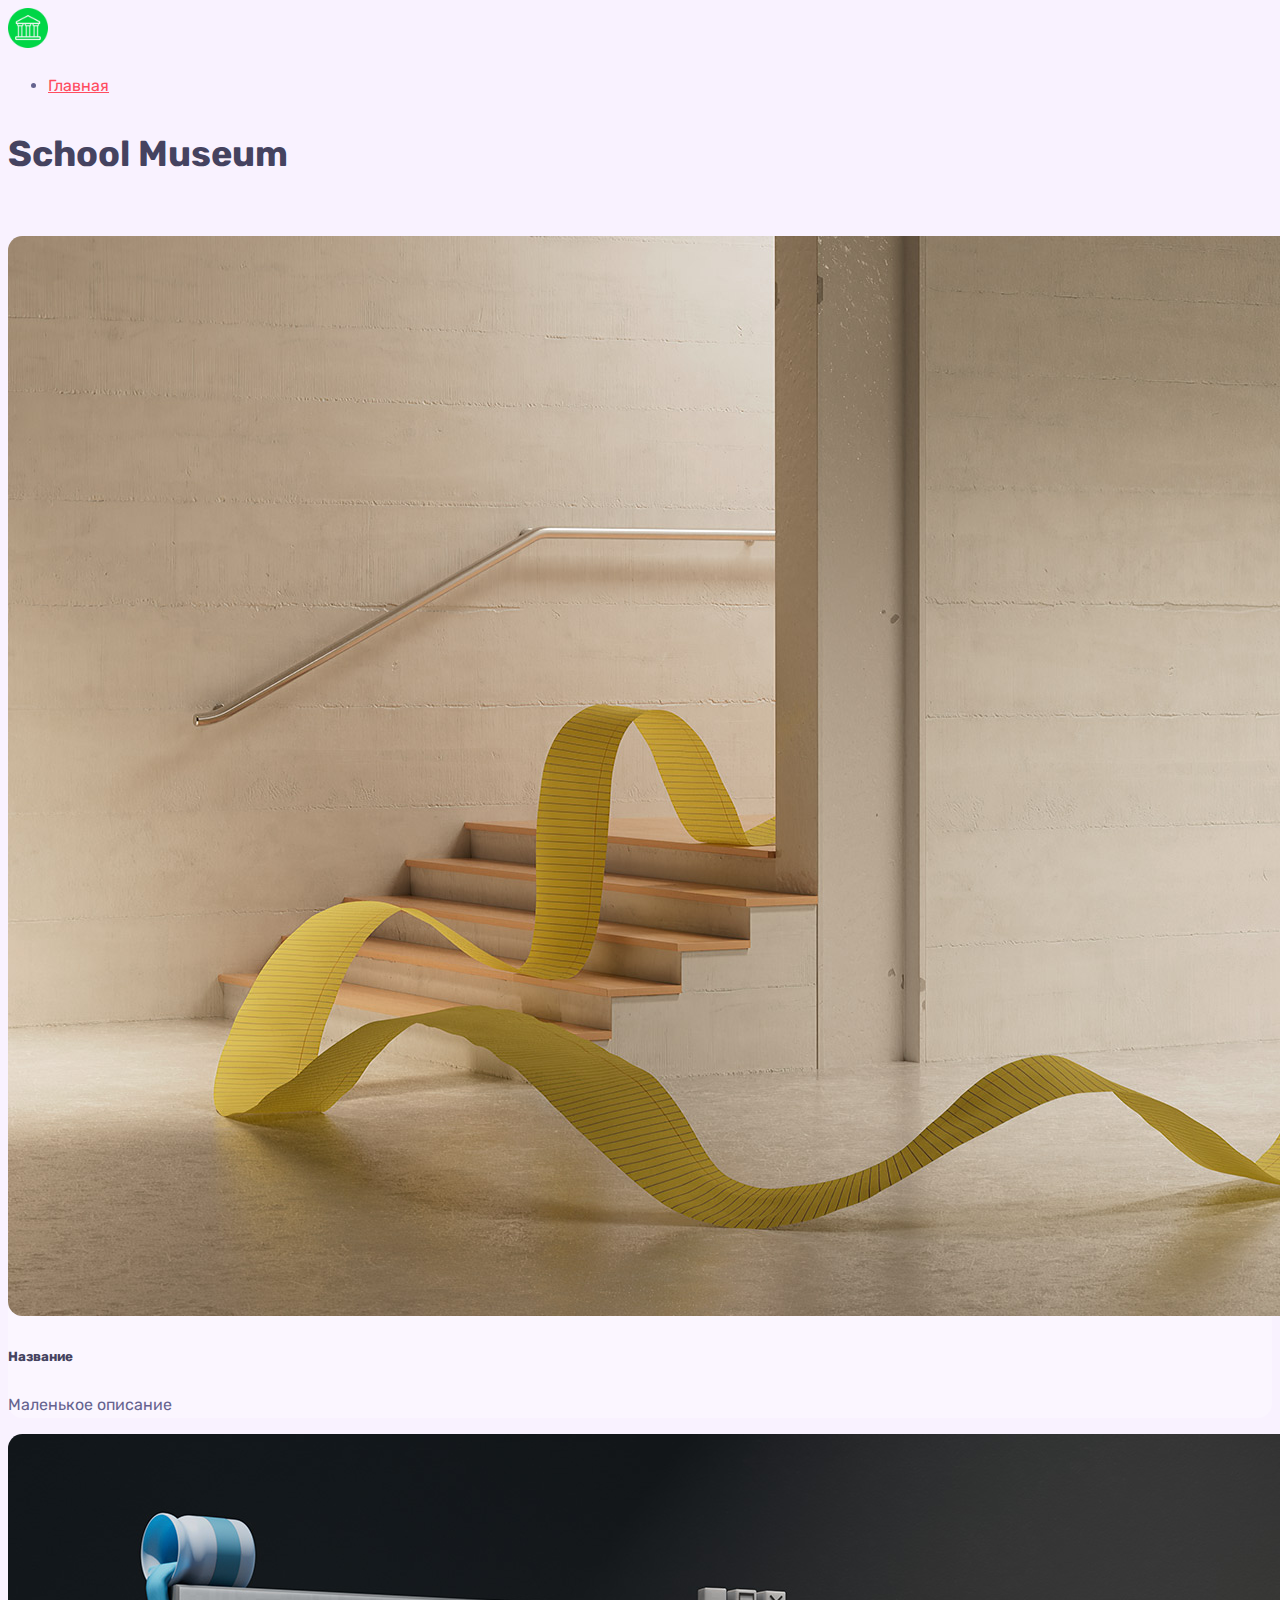
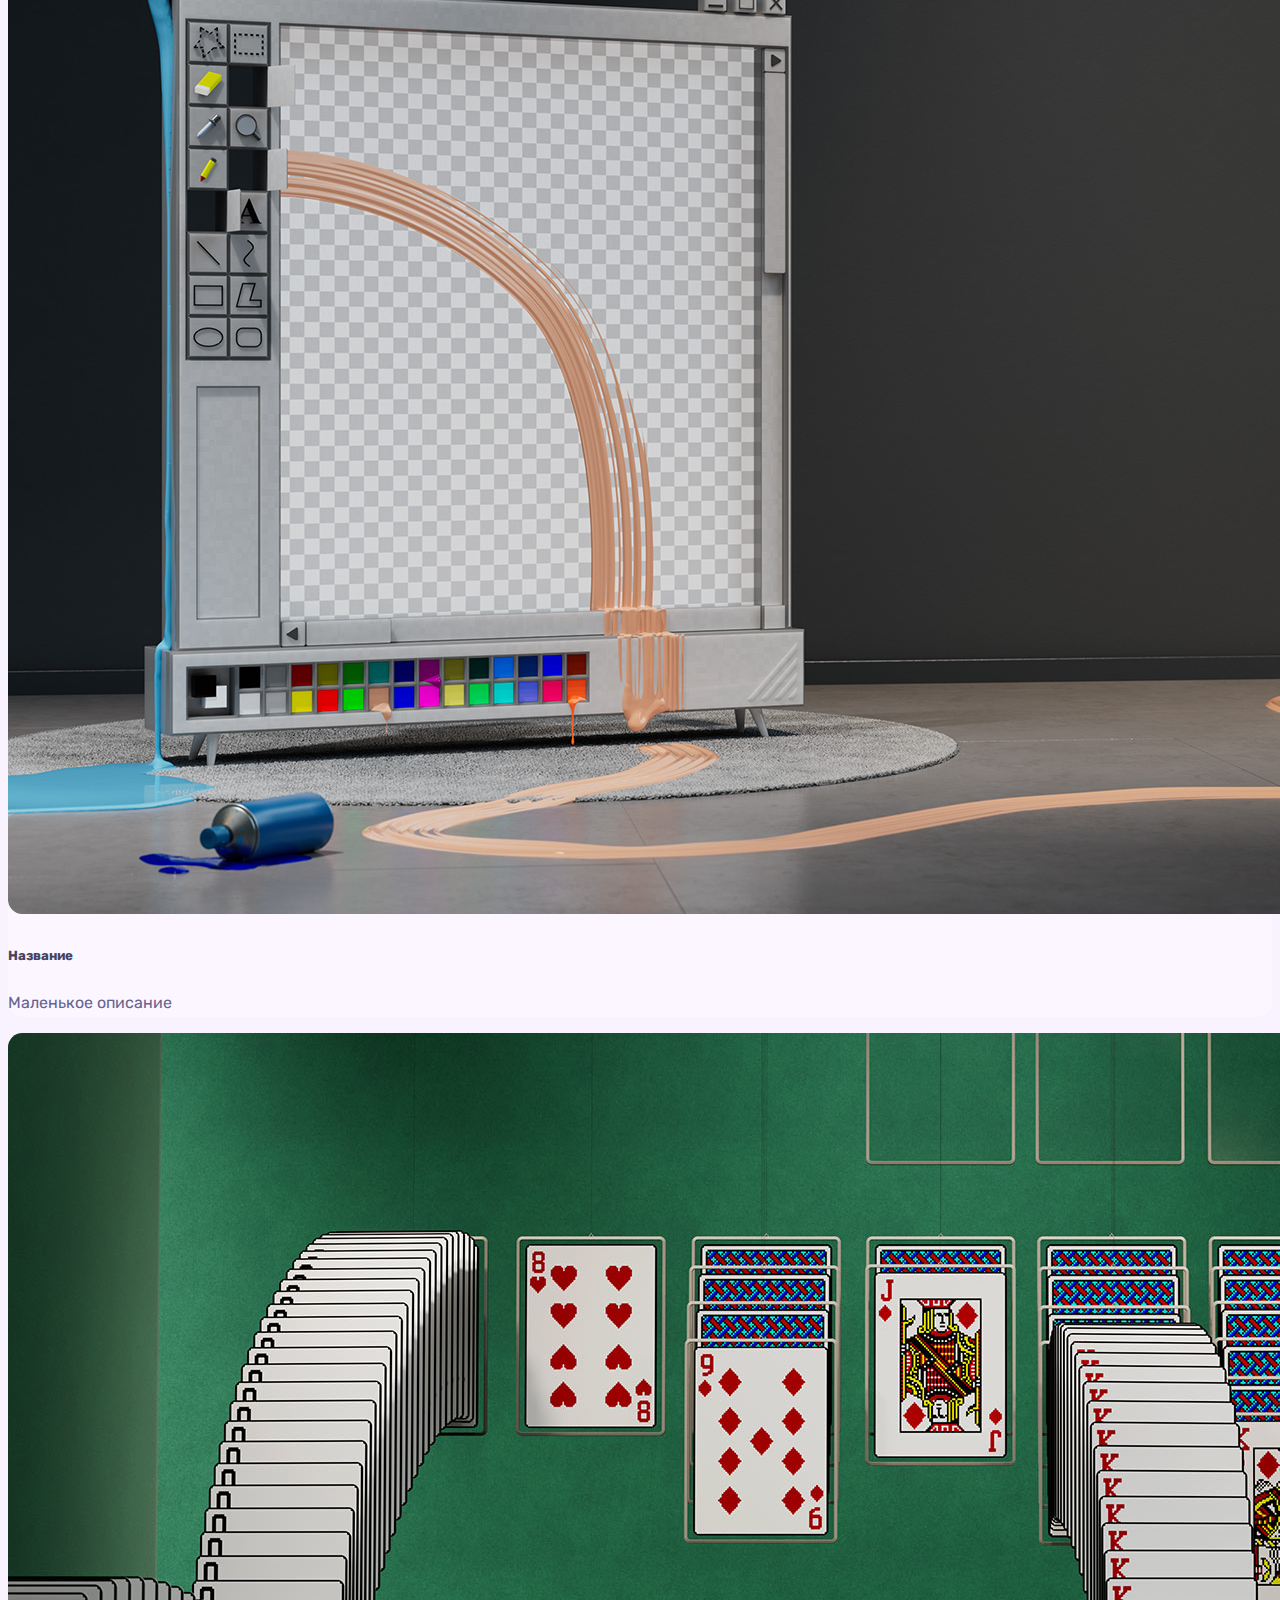
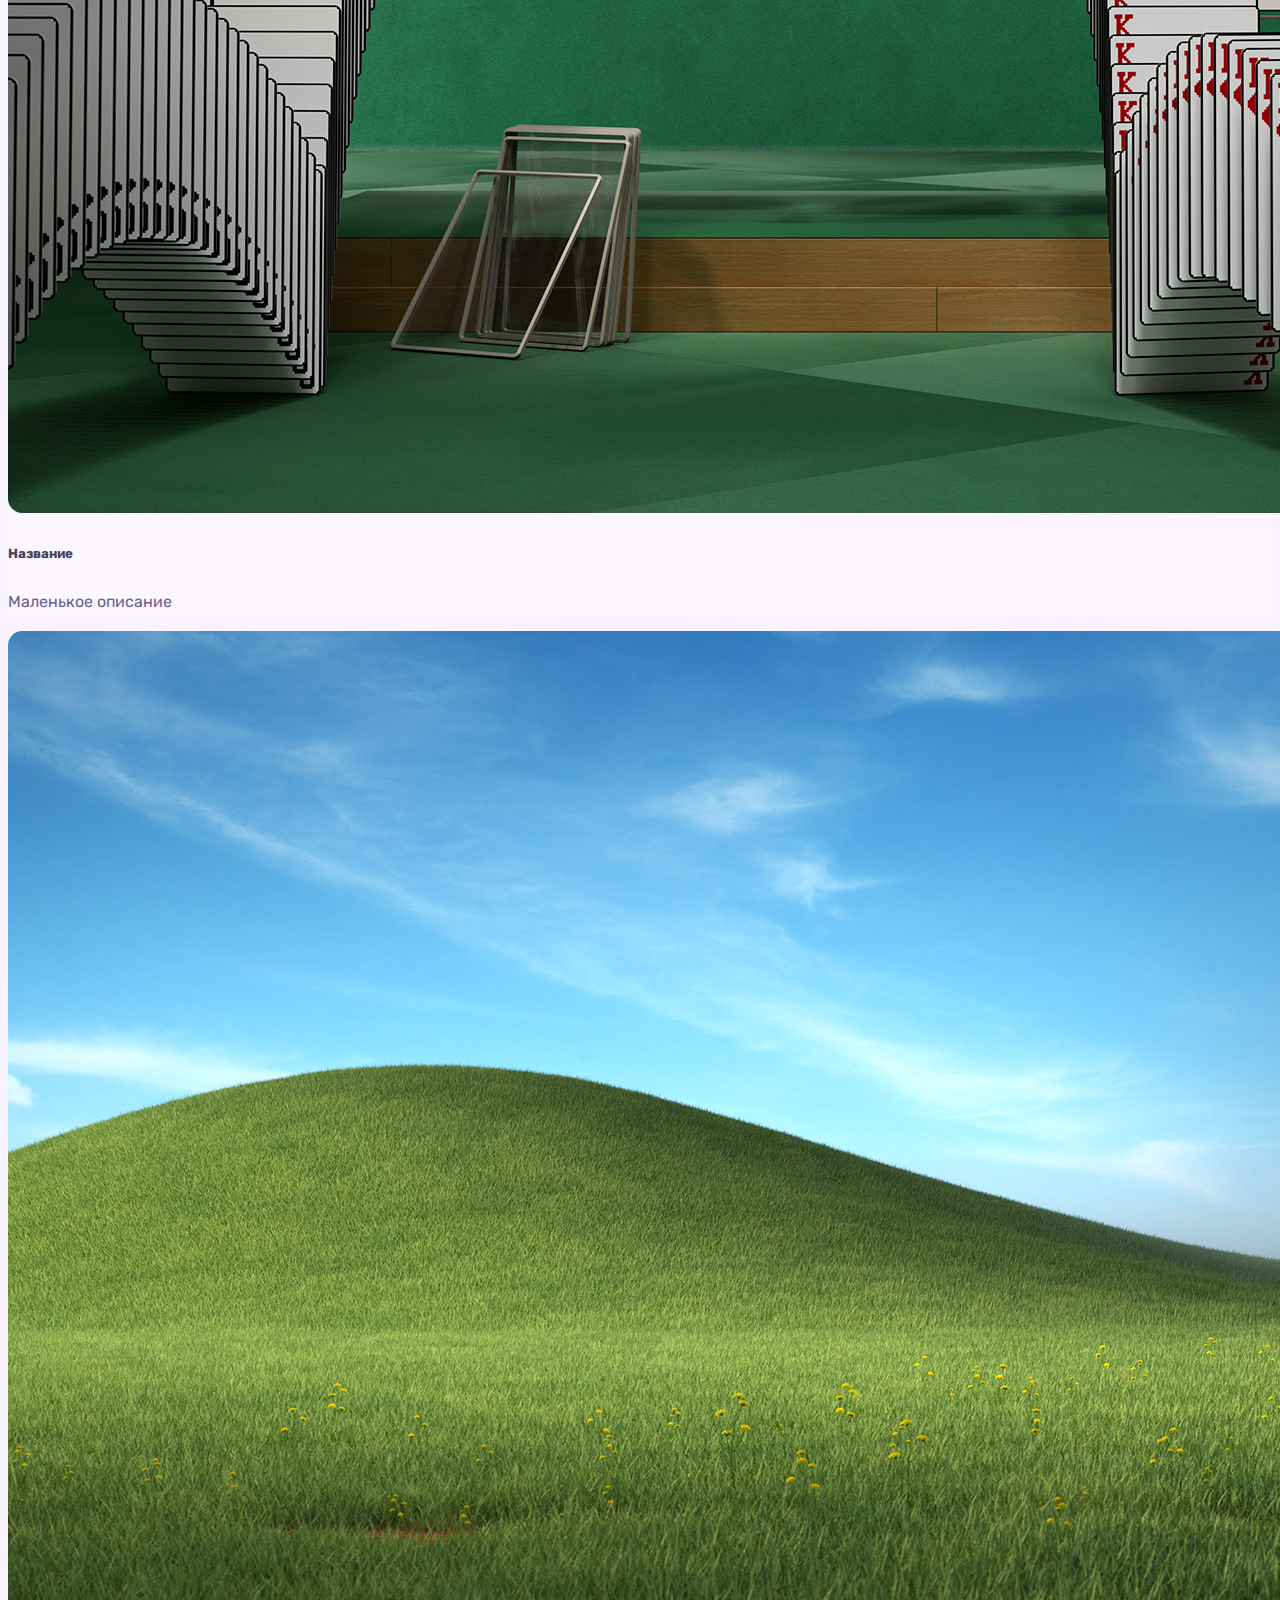
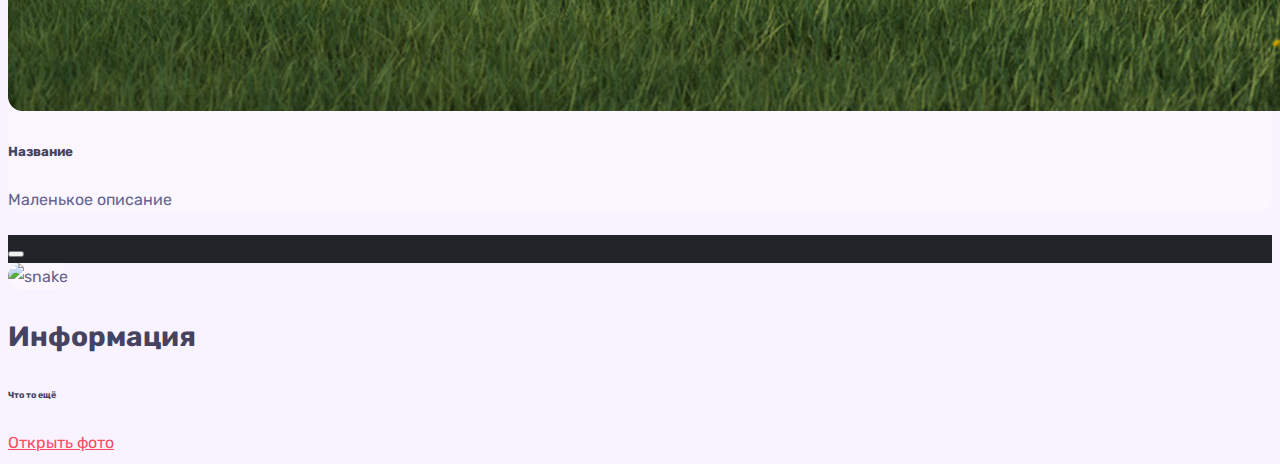
<file: index.html>
<!DOCTYPE html>
<html lang="en">
    <head>
        <meta charset="UTF-8" />
        <meta http-equiv="X-UA-Compatible" content="IE=edge" />
        <meta name="viewport" content="width=device-width, initial-scale=1.0" />
        <title>School Museum | Главная</title>
        <link rel="icon" type="image/x-icon" href="/assets/logo/favicon.png" />
        <link
            href="https://cdn.jsdelivr.net/npm/bootstrap@5.2.0-beta1/dist/css/bootstrap.min.css"
            rel="stylesheet"
            integrity="sha384-0evHe/X+R7YkIZDRvuzKMRqM+OrBnVFBL6DOitfPri4tjfHxaWutUpFmBp4vmVor"
            crossorigin="anonymous"
        />
        <link href="assets/css/style.css?02" rel="stylesheet" />
        <link href="assets/css/colours.css?02" rel="stylesheet" />
        <script
            src="https://code.jquery.com/jquery-3.6.0.min.js"
            integrity="sha256-/xUj+3OJU5yExlq6GSYGSHk7tPXikynS7ogEvDej/m4="
            crossorigin="anonymous"
        ></script>
        <script
            src="https://cdn.jsdelivr.net/npm/bootstrap@5.2.0-beta1/dist/js/bootstrap.bundle.min.js"
            integrity="sha384-pprn3073KE6tl6bjs2QrFaJGz5/SUsLqktiwsUTF55Jfv3qYSDhgCecCxMW52nD2"
            crossorigin="anonymous"
        ></script>
        <script src="assets/script.js"></script>
    </head>
    <body>
        <div id="Nav"></div>

        <div class="container my-4">
            <h1>School Museum</h1>
            <br />
            <div id="Cards"></div>
        </div>

        <div id="Modal"></div>
    </body>
</html>
</file>
<file: assets/css/style.css>
@import url("https://fonts.googleapis.com/css?family=Rubik:300,300i,400,400i,500,500i,700,700i,900,900i&display=swap&subset=cyrillic");

body {
    color: #65638f;
    background-color: #f9f2ff;
    font-family: "Rubik", sans-serif;
    font-size: 16px;
    line-height: 1.7;
    overflow-x: hidden;
    -webkit-font-smoothing: antialiased;
    -moz-osx-font-smoothing: grayscale;
}
h1,
h2,
h3,
h4,
h5,
h6 {
    color: #454360;
    font-family: "Rubik", sans-serif;
    font-weight: 700;
}

h1 {
    font-size: 36px;
}

h2 {
    font-size: 28px;
}

h3 {
    font-size: 24px;
}

h4 {
    font-size: 18px;
}

a {
    color: #ff4c60;
    outline: 0;
    -webkit-transition: all 0.3s ease-in-out;
    -moz-transition: all 0.3s ease-in-out;
    transition: all 0.3s ease-in-out;
}
a:hover {
    color: #353353;
    text-decoration: none;
}
a:focus {
    outline: 0;
}

.pbar-text {
    margin-top: 1px;
}
ul.hr {
    margin: 0;
    padding: 4px;
}
ul.hr li {
    display: inline;
    margin-right: 10px;
}

.techs-container {
    margin-top: 15px;
    position: static;
    display: flex;
}
.tech {
    display: inline-block;
    margin: 0 auto;
}
.pbar-bg {
    background-color: #464650;
}
.card {
    border-radius: 0.9em;
    background-color: #fbf6ff;
}
.card:hover {
    background-color: #dcdce68b;
}
.card img {
    border-radius: 0.9em;
}

.md {
    background: #212529;
}
.md1 {
    background: #f9f2ff;
}
</file>
<file: assets/css/colours.css>
.col-blue {
    background-color: #304be0;
}
.col-orange {
    background-color: #ff4c1e;
}
.col-red {
    background-color: #6e0808;
}
.col-purple {
    background-color: #bd1ee4;
}
.col-lblue {
    background-color: #00589d;
}
.col-green {
    background-color: #53b413;
}
.col-black {
    background-color: #000000;
}
.col-white {
    color: #ffffff;
}
.col-white1 {
    background-color: #f9f2ff;
}
</file>
